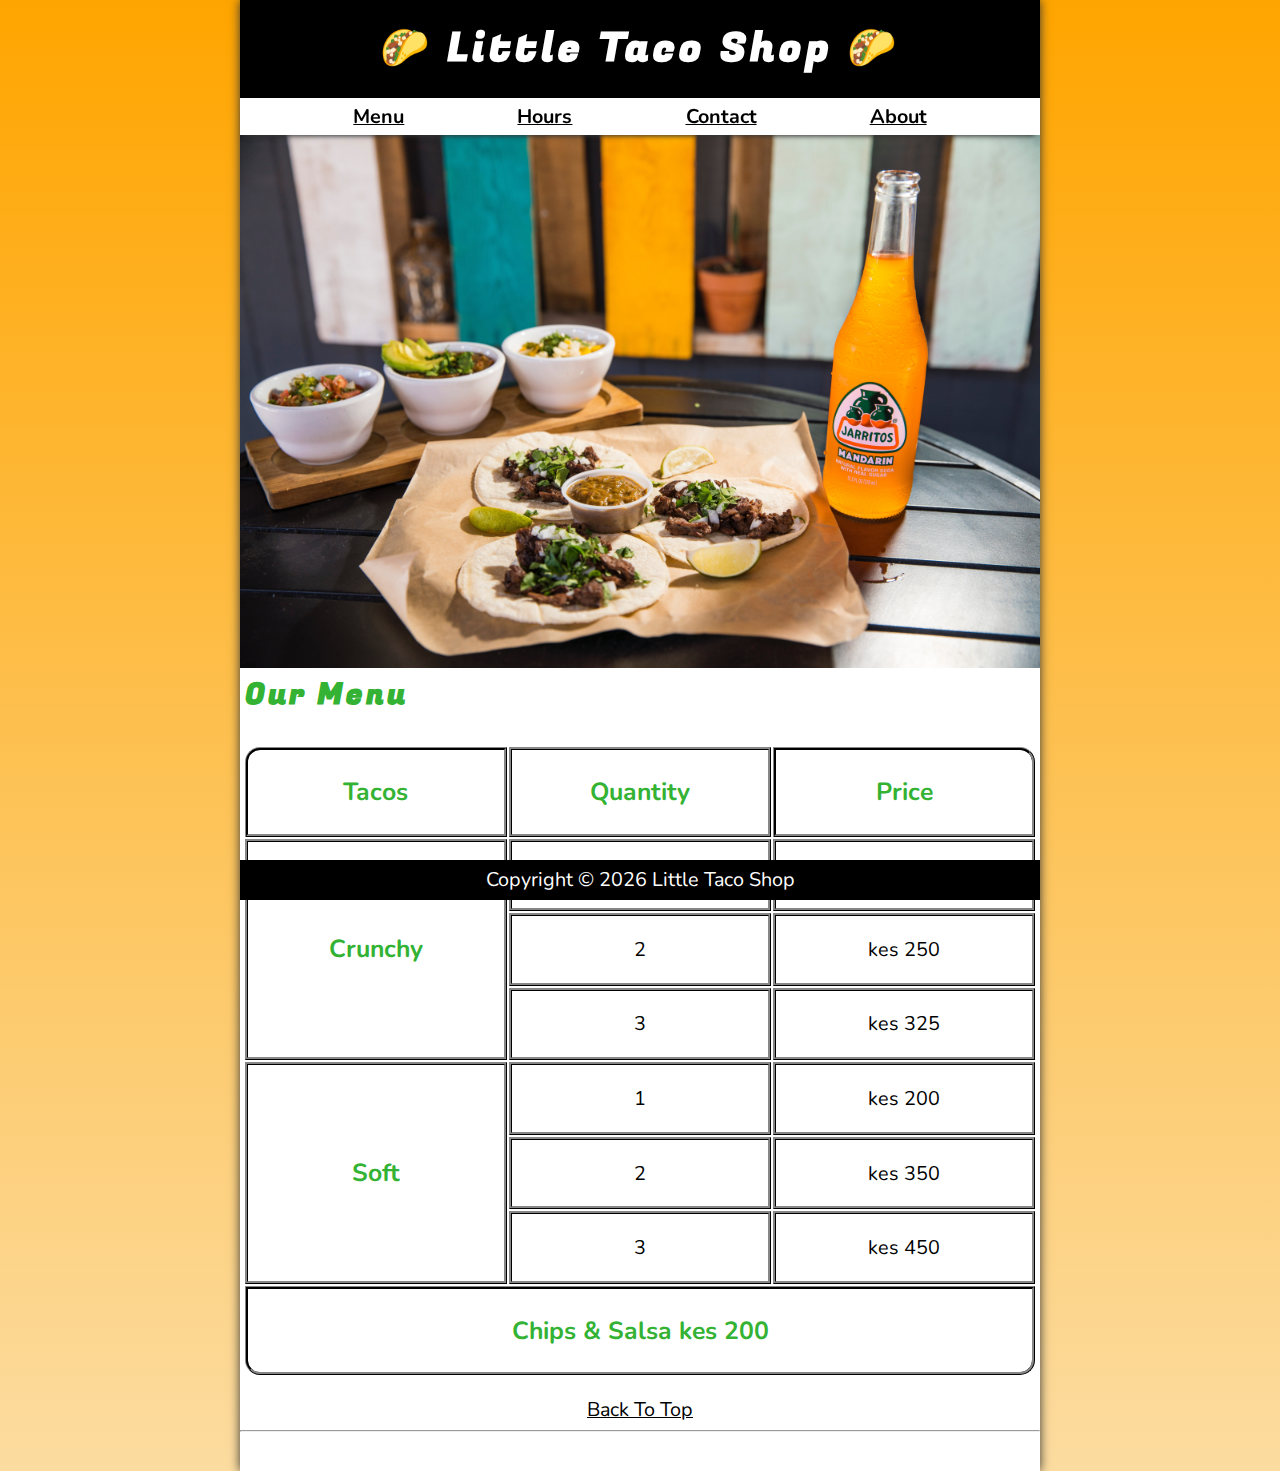
<file: CSS FINAL PROJECT/index.html>
<!DOCTYPE html>
<html lang="en">

<head>
    <meta charset="UTF-8">
    <meta name="viewport" content="width=device-width, initial-scale=1.0">
    <meta name="author" content="Vincent Anjiri">
    <meta name="description" content="The official website for The Little Taco Shop">
    <title>The Little Taco Shop</title>
    <link rel="icon" href="favicon.ico" type="image/x-icon">
    <link rel="stylesheet" href="css/style.css">
    <script src="js/main.js" defer></script>
</head>

<body>
    <header class="header">
        <h1 class="header__h1"> Little Taco Shop</h1>
        <nav class="header__nav">
            <ul class="header__ul">
                <li>
                    <a href="#menu">Menu</a>
                </li>
                <li>
                    <a href="hours.html">Hours</a>
                </li>
                <li>
                    <a href="contact.html">Contact</a>
                </li>
                <li>
                  <a href="about.html">About</a>
              </li>
            </ul>
        </nav>
    </header>

    <section class="hero">
      <h2 class="hero__h2">Bienvenidos!</h2>
      <figure>
        <img src="img/tacos_and_drink_1000x667.png" alt="Tacos and a Drink" title="We love tacos!" width="1000"
            height="667">
        <figcaption class="offscreen">
            Tacos and a Drink
        </figcaption>
    </figure>
    </section>

    <main class="main"
        <article id="menu" class="main__article menu">
            <h2 class="menu__h2">Our Menu</h2>
            <table class="menu__container">
                <caption class="offscreen">Our Tacos</caption>
                <thead>
                    <tr>
                        <th class="menu__header"scope="col">Tacos</th>
                        <th class="menu__header" scope="col">Quantity</th>
                        <th class="menu__header" scope="col">Price</th>
                    </tr>
                </thead>
                <tbody>
                    <tr>
                        <th class="menu__item menu__cr" scope="row" rowspan="3">
                            Crunchy
                        </th>
                        <td class="menu__item">1</td>
                        <td class="menu__item">kes 150</td>
                    </tr>
                    <tr>
                      <td class="menu__item">2</td>
                        <td class="menu__item">kes 250</td>
                    </tr>
                    <tr>
                        <td class="menu__item">3</td>
                        <td class="menu__item">kes 325</td>
                    </tr>
                    <tr>
                        <th class="menu__item menu__sf" scope="row" rowspan="3">
                            Soft
                        </th>
                        <td class="menu__item">1</td>
                        <td class="menu__item">kes 200</td>
                    </tr>
                    <tr>
                        <td class="menu__item">2</td>
                        <td class="menu__item">kes 350</td>
                    </tr>
                    <tr>
                        <td class="menu__item">3</td>
                        <td class="menu__item">kes 450</td>
                    </tr>
                </tbody>
                <tfoot>
                    <tr>
                        <td class="menu__item menu__cs" colspan="3">
                            Chips &amp; Salsa kes 200
                        </td>
                    </tr>
                </tfoot>
            </table>
            
            <p class="center">
                <a href="#">Back To Top</a>
            </p>
        </article>
    </main>
    <hr>
    <footer class="footer">
        <p>
          <span class="nowrap">Copyright &copy; <time id="year"></time></span>
 
          <span class="nowrap">Little Taco Shop</span>
        </p>
    </footer>
</body>

</html>
</file>
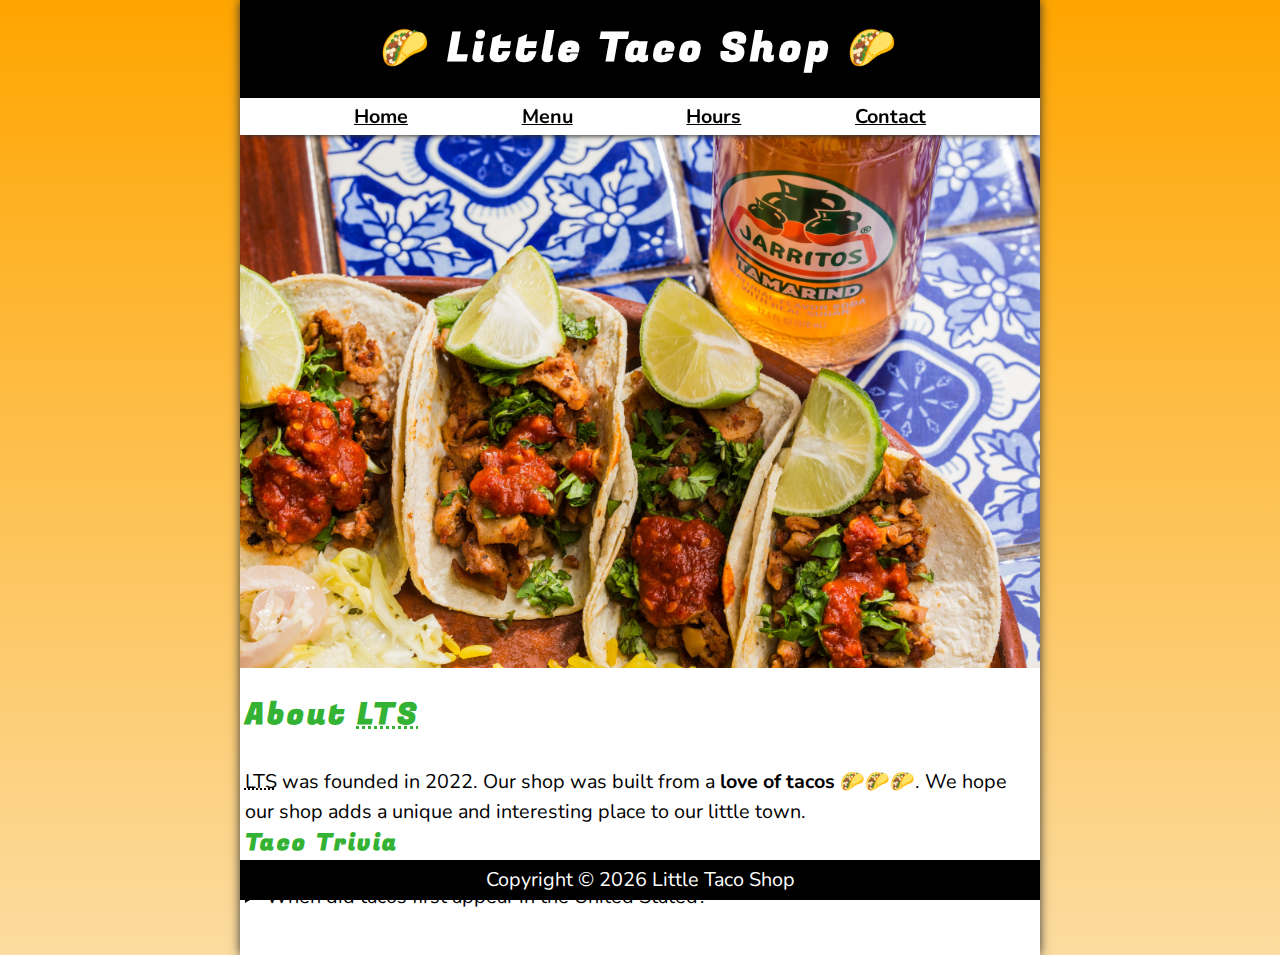
<file: CSS FINAL PROJECT/about.html>
<!DOCTYPE html>
<html lang="en">
  <head>
    <meta charset="UTF-8">
    <meta name="viewport" content="width=device-width, initial-scale=1.0">
    <meta name="author" content="Vincent Anjiri">
    <meta name="description" content="About The Little Taco Shop">
    <title>About The LTS</title>
    <link rel="icon" href="favicon.ico" type="image/x-icon">
    <link rel="stylesheet" href="css/style.css">
    <script src="js/main.js" defer></script>
</head>
<body>
  <header class="header">
    <h1 class="header__h1">Little Taco Shop</h1>
    <nav class="header__nav">
        <ul class="header__ul">
          <li>
            <a href="/">Home</a>
          </li>
            <li>
                <a href="/#menu">Menu</a>
            </li>
            <li>
                <a href="hours.html">Hours</a>
            </li>
            <li>
                <a href="contact.html">Contact</a>
            </li>
            
        </ul>
    </nav>
</header>

<section class="hero">
    <figure>
    <img src="img/tacos_delicioso_1000x667.png" alt="Tacos Delicioso" title="Tacos Delicioso" width="1000"
        height="667">
    <figcaption class="offscreen">
        Try these Delicious Tacos
    </figcaption>
</figure>
</section>
<main class="main">
  <article id="about" class="main__article about">
    <h2>About <abbr title="The Little Taco Shop">LTS</abbr></h2>
    <p>
        <abbr title="The Little Taco Shop">LTS</abbr> was founded in <time datetime="2022">2022</time>. Our shop
        was built from a <strong>love of tacos</strong> 🌮🌮🌮. We hope our shop adds a unique and interesting
        place to our little town.
    </p>
    <aside class="about__trivia">
        <h3>Taco Trivia</h3>
        <details>
            <summary>When did tacos first appear in the United Stated?</summary>
            <p class="about__trivia-answer">
                Jeffrey M. Pilcher, taco historian and professor of history at the University of Minnesota, says
                the earliest mention of tacos in the United States are in a newspaper from <time
                    datetime="1905">1905</time>. (Source: <cite><a
                        href="https://www.smithsonianmag.com/arts-culture/where-did-the-taco-come-from-81228162/"
                        target="_blank">Smithsonian Magazine</a></cite>)
            </p>
        </details>
    </aside>
</article>
</main>

<footer class="footer">
  <p>
    <span class="nowrap">Copyright &copy; <time id="year"></time></span>
    <span class="nowrap">Little Taco Shop</span>
  </p>
</footer>
</body>
</html>
</file>
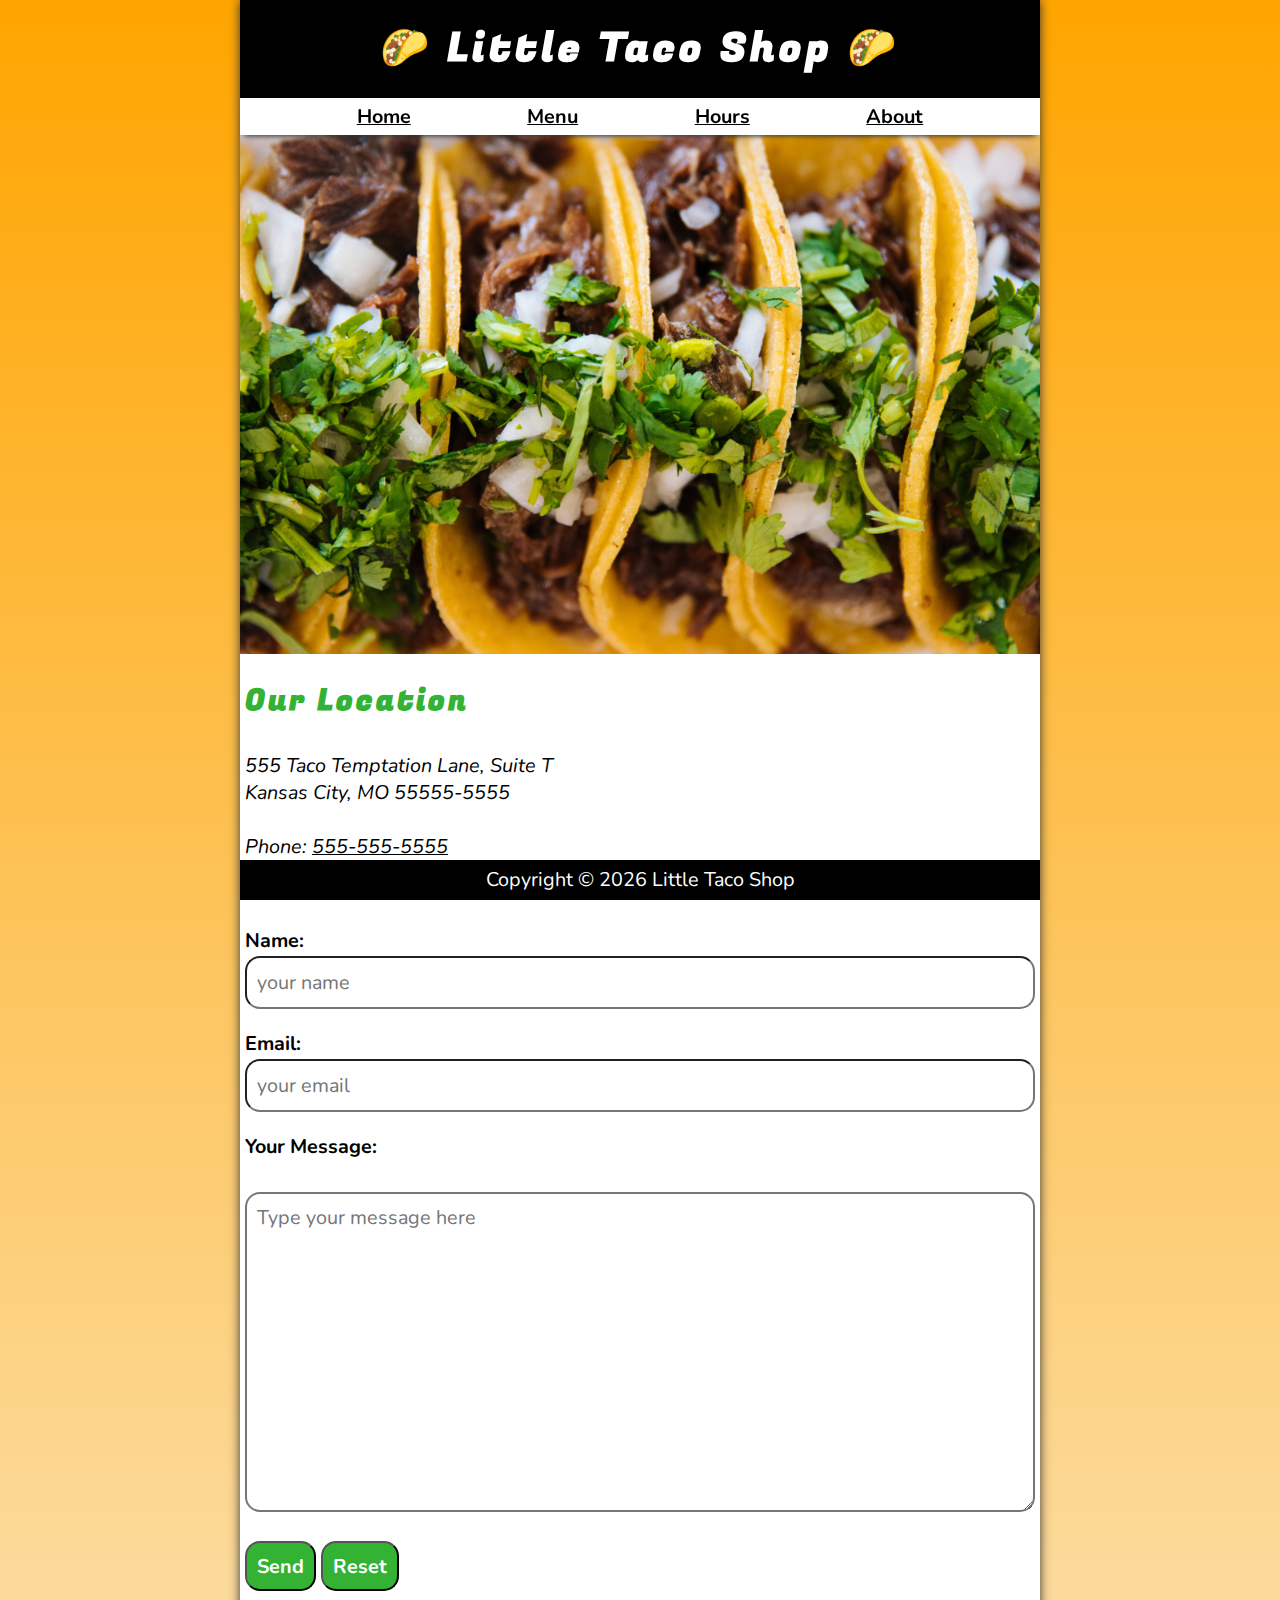
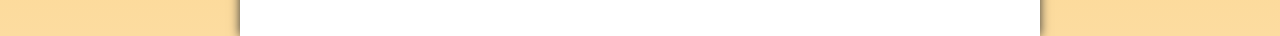
<file: CSS FINAL PROJECT/contact.html>
<!DOCTYPE html>
<html lang="en">

<head>
    <meta charset="UTF-8">
    <meta name="viewport" content="width=device-width, initial-scale=1.0">
    <meta name="author" content="Vincent Anjiri">
    <meta name="description" content="Contact information for The Little Taco Shop">
    <title>Contact Us - LTS</title>
    <link rel="icon" href="favicon.ico" type="image/x-icon">
    <link rel="stylesheet" href="css/style.css">
    <script src="js/main.js" defer></script>
</head>

<body>
    <header class="header">
        <h1 class="header__h1">Little Taco Shop</h1>
        <nav class="header__nav">
            <ul class="header__ul">
                <li>
                    <a href="/">Home</a>
                </li>
                <li>
                    <a href="/#menu">Menu</a>
                </li>
                <li>
                    <a href="hours.html">Hours</a>
                </li>
                <li>
                    <a href="about.html">About</a>
                </li>
            </ul>
        </nav>
        
    </header>
    
    <section class="hero">
        <figure>
            <img src="img/tacos_close_up_1000x649.png" alt="Little Taco Shop Tacos" title="Tacos ready to eat!"
                width="1000" height="649">
            <figcaption class="offscreen">
                Little Taco Shop Tacos
            </figcaption>
        </figure>
    </section>

    <main class="main">
        <article class="main__article">
            <h2>Our Location</h2>
            <address>
                555 Taco Temptation Lane, Suite T<br>
                Kansas City, MO 55555-5555
                <br><br>
                Phone: <a href="tel:+5555555555">555-555-5555</a>
            </address>
        </article>
        <hr>
        <article class="main__article contact">
            <h2 class="contact__h2">Our Contact Form</h2>

            <form action="https://httpbin.org/get" method="get" class="contact__form">
                <fieldset class="contact__fieldset">
                    <legend class="offscreen">Send Us A Message</legend>
                    <p class="contact__p">
                        <label class="contact__label" for="name">Name:</label>
                        <input class="contact__input" type="text" name="name" id="name" placeholder="your name" required>
                    </p>
                    <p class="contact__p">
                        <label class="contact__label"  for="email">Email:</label>
                        <input class="contact__input" type="email" name="email" id="email" placeholder="your email" required>
                    </p>
                    <p class="contact__p">
                        <label class="contact__label" for="message">Your Message:</label>
                        <br>
                        <textarea class="contact__textarea" name="message" id="message" cols="30" rows="10"
                            placeholder="Type your message here"></textarea>
                    </p>
                </fieldset>
                <button class="contact__button" type="submit">Send</button>
                <button class="contact__button" type="reset">Reset</button>
            </form>
        </article>
    </main>
    <footer class="footer">
        <p>
            <span class="nowrap">Copyright &copy; <time id="year"></time></span>
          <span class="nowrap">Little Taco Shop</span>
        </p>
    </footer>

</html>
</file>
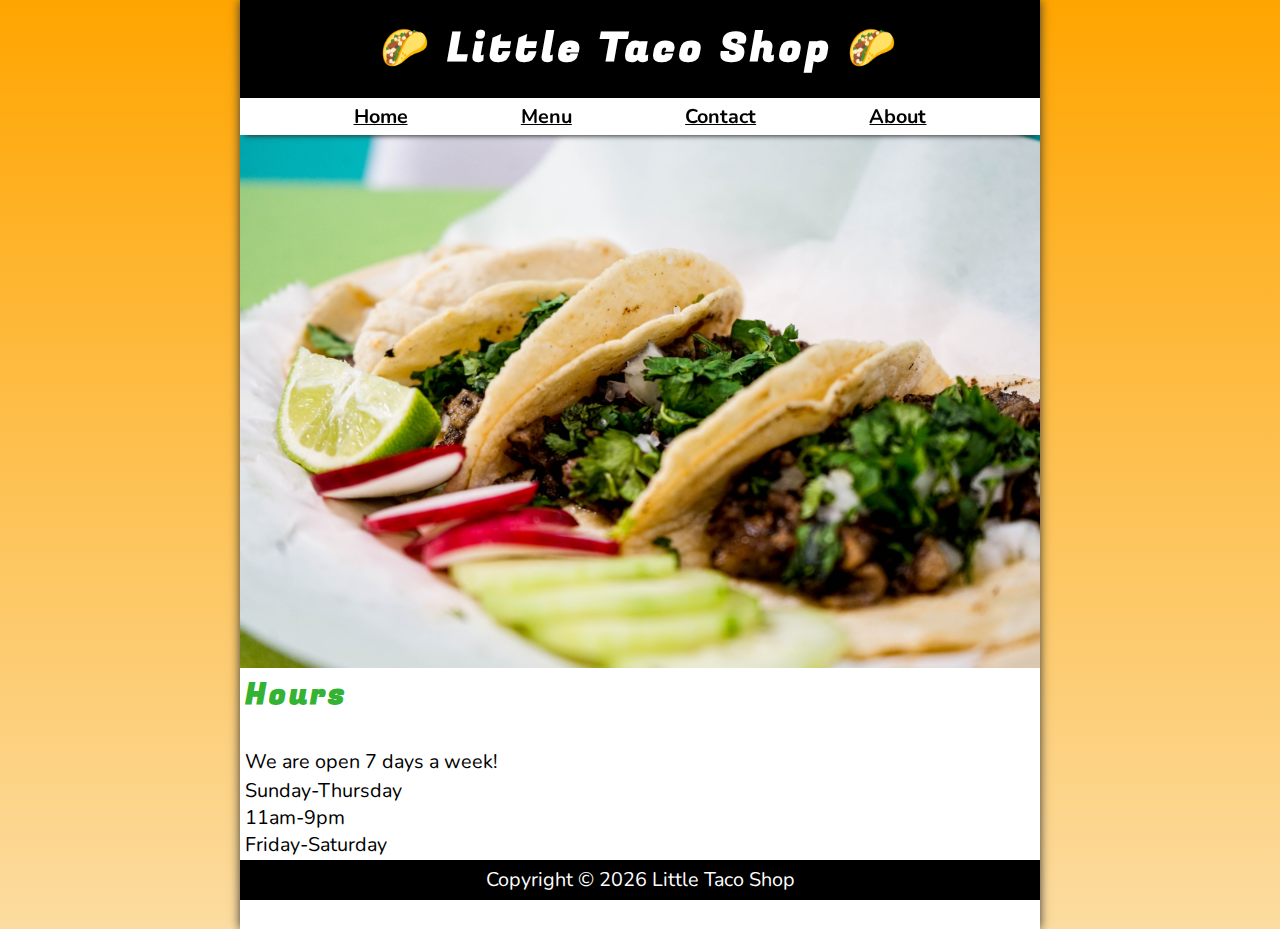
<file: CSS FINAL PROJECT/hours.html>
<!DOCTYPE html>
<html lang="en">

<head>
    <meta charset="UTF-8">
    <meta name="viewport" content="width=device-width, initial-scale=1.0">
    <meta name="author" content="Vincent Anjiri">
    <meta name="description" content="Store Hours for The Little Taco Shop">
    <title>LTS Hours</title>
    <link rel="icon" href="favicon.ico" type="image/x-icon">
    <link rel="stylesheet" href="css/style.css">
    <script src="js/main.js" defer></script>
</head>

<body>
    <header class="header">
        <h1 class="header__h1">Little Taco Shop</h1>
        <nav class="header__nav">
            <ul class="header__ul">
                <li>
                    <a href="/">Home</a>
                </li>
                <li>
                    <a href="/#menu">Menu</a>
                </li>
                <li>
                    <a href="contact.html">Contact</a>
                </li>
                <li>
                    <a href="about.html">About</a>
                </li>
            </ul>
        </nav>
    </header>
    
    <section class="hero">
        <figure>
            <img src="img/tacos_tray_1000x667.png" alt="A Tray of Tasty Tacos" title="We love trays of tacos!"
                width="1000" height="667">
            <figcaption class="offscreen">
                A Tray of Tasty Tacos
            </figcaption>
        </figure>
    </section>

    <main class="main">
        <article main__article>
            <h2>Hours</h2>
        <p>
            We are open 7 days a week!
        </p>
        <dl>
            <dt>Sunday-Thursday</dt>
            <dd>11am-9pm</dd>
            <dt>Friday-Saturday</dt>
            <dd>11am-11pm</dd>
        </dl>
        
    </article>
    </main>
    <footer class="footer">
        <p>
            <span class="nowrap">Copyright &copy; <time id="year"></time></span>
          <span class="nowrap">Little Taco Shop</span>
        </p>
    </footer>
</body>

</html>
</file>
<file: CSS FINAL PROJECT/css/style.css>
@import url('https://fonts.googleapis.com/css2?family=Fugaz+One&family=Nunito&display=swap');

/*|| RESET */
*,
*::after,
*::before {
  margin: 0;
  padding: 0;
  box-sizing: border-box;
}

img {
  display: block;
  max-width: 100%;
  height: auto;
}

input, 
button, 
textarea {
  font: inherit;
}

/*||VARIABLES*/
:root {
  /*FONTS*/
  --FF:"Nunito", sans-serif;
  --FF-HEADINGS: "Fugaz One", cursive;
  --FS: clamp(1rem, 2.2vh, 1.5rem);

  /* COLORS */
  --BGCOLOR-FADE: rgb(252, 220, 160);
  --BGCOLOR: orange;
  --BGIMAGE: linear-gradient(to bottom, var(--BGCOLOR), var(--BGCOLOR-FADE));
  --BODY-BGCOLOR: #fff;
  --BORDER-COLOR: #333;
  --BUTTON-COLOR: #fff;
  --FONT-COLOR:#000;
  --HEADER-BGCOLOR: #000;
  --HEADER-COLOR: #fff;
  --HERO-BGCOLOR: rgba(51, 178, 51, 0.75);
  --HERO-COLOR: #fff;
  --HIGHTLIGHT-COLOR: rgb(51, 178, 51);
  --LINK-ACTIVE: #ffa500;
  --LINK-COLOR: #000;
  --LINK-HOVER: hsla(0, 0%, 0%, 0.6);
  --NAV-BGCOLOR:#fff;


  /*BORDERS*/
  --BORDERS: 1px solid var(--BORDER-COLOR: #333);
  --BORDER-RADIUS: 15PX;

  /*STANDARD PADDING*/
--PADDING-TB: 0.25em;
--PADDING-SIDE: 2.5%;

/*STANDARD MARGIN*/
--MARGIN: clamp(1em, 2.5vh, 1.5em, 0);
}

@media (prefers-color-scheme: dark) {
  :root {
    --BGCOLOR-FADE: gray;
    --BGCOLOR:#000;
    --BODY-BGCOLOR: #333;
    --BORDER-COLOR: whitesmoke;
    --BUTTON-COLOR: #000;
    --FONT-COLOR: whitesmoke;
    --HEADER-COLOR: whitesmoke;
    --HERO-COLOR:#333;
    --HIGHLIGHT-COLOR: whitesmoke;
    --LINK-ACTIVE: rgb(252, 200, 103);
    --LINK-COLOR: whitesmoke;
    --LINK-HOVER: orange;
    --NAV-BGCOLOR: rgb(20, 20, 20);
  }
}



/*||UTILITY CLASSES*/
.offscreen {
  position: absolute;
  left: -10000px;
}

.nowrap {
  white-space: nowrap;
}

.center {
  text-align: center;
}

/*|| GENERAL STYLES*/

html {
  scroll-behavior: smooth;
  font-size: var(--FS);
  font-family: var(--FF);
  background-color: var(--BGCOLOR);
  background-image: var(--BGIMAGE);
}

body {
  background-color: var(--BODY-BGCOLOR);
  color: var(--FONT-COLOR);
  min-height: 100vh;
  max-width: 800px;
  margin: 0 auto;
  border-left: var(--BORDERS);
  border-right: var(--BORDERS);
  box-shadow: 0 0 10px var(--BORDER-COLOR);
}

h1, h2, h3 {
  font-family: var(--FF-HEADINGS);
  letter-spacing: 0.1em;
}

h2, h3 {
  margin-bottom: 1em;
  color: var(--HIGHTLIGHT-COLOR);

}

p {
  line-height: 1.5;
}

a:any-link {
  color: var(--LINK-COLOR);
}

a:hover, a:focus-visible {
  color: var(--LINK-HOVER);
}

a:active {
  color: var(--LINK-ACTIVE);
}

/*||HEADER*/
 .header {
  position: sticky;
  top: 0;
  z-index: 1;
 }

 .header__h1 {
  text-align: center;
  background-color: var(--HEADER-BGCOLOR);
  color: var(--HEADER-COLOR);
  padding: var(--PADDING-TB);
  padding: var(--PADDING-SIDE);
 }

 .header__nav {
  background-color: var(---NAV-BGCOLOR);
  border: var(--BORDERS);
  font-weight: bold;
  box-shadow: 0 6px 5px -5px var(--BORDER-COLOR);
 }

 .header__ul {
  padding: var(--PADDING-TB) var(--PADDING-SIDE);
  list-style-type: none;
  display: flex;
  justify-content: space-evenly;
  gap: 1rem;
 }

 /*|| HERO */
 .hero {
  position: relative;
 }

 .hero__h2{
  background-color: var(--HERO-BGCOLOR);
  color: var(--HERO-COLOR);
  padding: 0.25em 0.5em;
  text-shadow: 2px 2px 5px var(--BORDER-COLOR);
  position: absolute;
  top: -100px;
  top: -100px;
  left: 20px;
  animation: showWelcome 0.5s ease-in-out 1s forwards;
}

@keyframes showWelcome {
  0% {
    top: -20px;
    transform: skew(0deg, -5deg) scaleY(0);
  }

  80% {
    top: 30px;
    transform: skew(10deg, -5deg) scaleY(1.2);
  }

  100% {
    top: 20px;
    transform: skew(-10deg, -5deg) scaleY(1);
  }
}

/*||FOOTER*/

.footer {
  position: sticky;
  bottom: 0;
  background-color: var(--HEADER-BGCOLOR);
  color: var(--HEADER-COLOR);
  padding: var(--PADDING-TB) var(--PADDING-SIDE);
  text-align: center;
}

/*||MAIN*/

.main {
  padding: var(--PADDING-TB);
}

.main__article {
  scroll-margin-top: 6.5rem;
  margin: var(--MARGIN);
}

.main__article:first-child {
  margin-top: 1em;
}

/*||ABOUT*/

.about__trivia {
  margin: var(--MARGIN);
}

.about__trivia-answer {
  margin-top: 1em;
}

/*||CONTACT*/
.contact__h2 {
  margin: 0;
}
.contact__fieldset {
  border: none;
}

.contact__p {
  margin: 1em 0;
}

.contact__label {
  display: block;
  font-weight: bold;
}

.contact__input, 
.contact__textarea {
  padding: 0.5em;
  border-radius: var(--BORDER-RADIUS);
  border-width: 2px;
  width: 100%;
}

.contact__button {
  padding: 0.5em;
  border-radius: var(--BORDER-RADIUS);
  background-color: var(--HIGHTLIGHT-COLOR);
  color: var(--BUTTON-COLOR);
  font-weight: bold;
}

/*|| MENU */

thead, tbody, tfoot, tr {
  display: contents;
}

.menu__container {
  display: grid;
  grid-template-columns: repeat(3, 1fr);
  grid-template-areas: 
                    "hd1 hd2 hd3"
                    "cr cr1 cr1p"
                    "cr cr2 cr2p"
                    "cr cr3 cr3p"
                    "sf sf1 sf1p"
                    "sf sf2 sf2p"
                    "sf sf3 sf3p"
                    "cs cs cs";
gap: 0.1em;
margin-bottom: 1em;
}

.menu__cr {
  grid-area: cr;
}

.menu__sf {
  grid-area: sf;
}

.menu__cs {
  grid-area: cs;
  
}

.menu__cr, 
.menu__sf, 
.menu__cs,
.menu__header {
  color: var(--HIGHTLIGHT-COLOR);
  font-weight: bold;
  height: 100%;
  display: grid;
  place-content: center;
}


.menu__header, .menu__item {
  width: 100%;
  padding: 1em;
  border: medium ridge var(--BORDER-COLOR);
}

.menu__item {
  display: grid;
  place-content: center;
}

thead th:first-child {
  border-top-left-radius: var(--BORDER-RADIUS);
}

thead th:last-child {
  border-top-right-radius: var(--BORDER-RADIUS);
}

tfoot td {
  border-bottom-left-radius: var(--BORDER-RADIUS);
}

tfoot td {
  border-bottom-right-radius: var(--BORDER-RADIUS);
}

@media screen and (min-width: 576px) {
  .header__h1::before {
    content: '🌮 ';
  }

  .header__h1::after {
    content: ' 🌮';
  }

  .menu__header,
  .menu__cr,
  .menu__sf,
  .menu__cs {
    font-size: 125%;
  }
}
</file>
